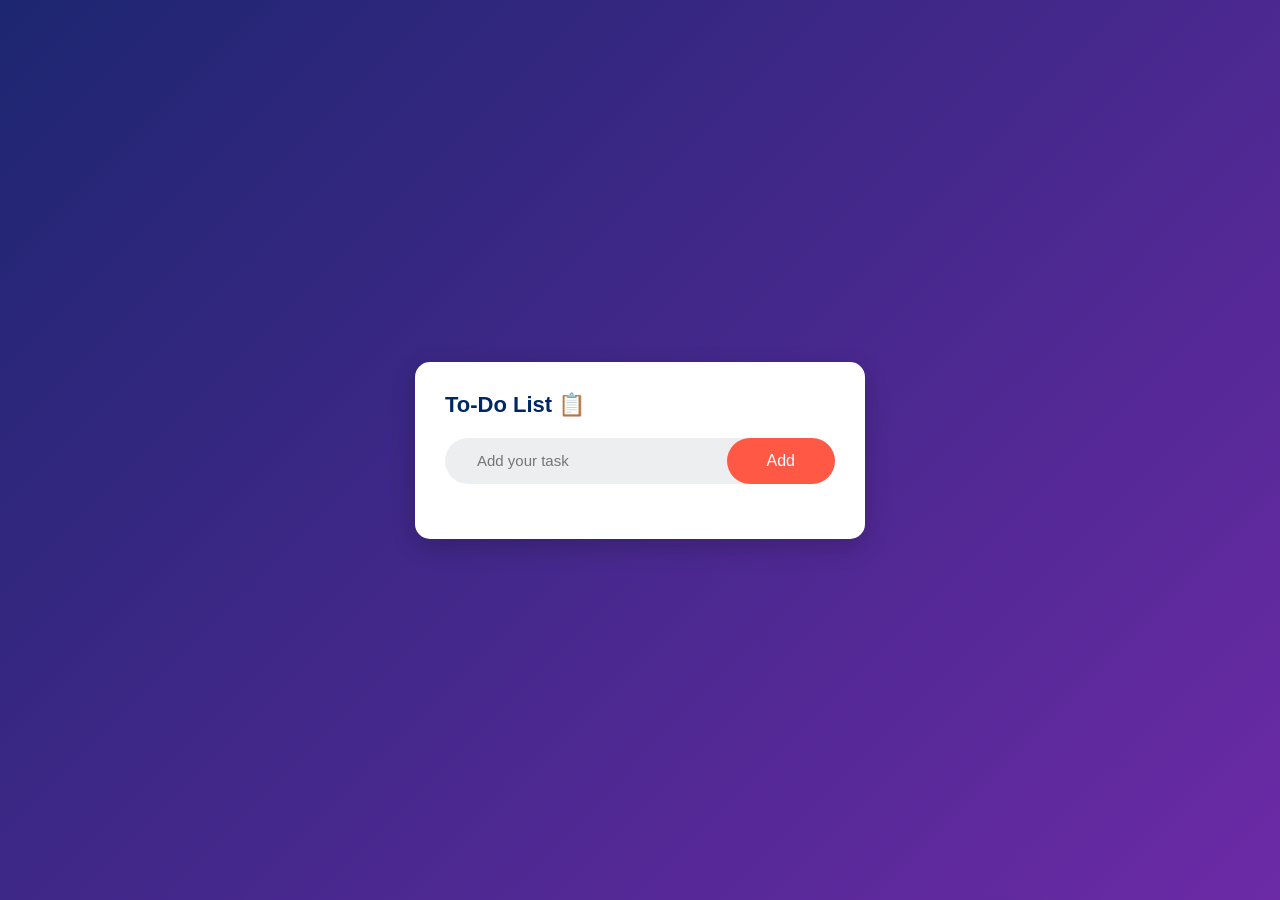
<file: index.html>
<!DOCTYPE html>
<html lang="en">
<head>
  <meta charset="UTF-8" />
  <meta name="viewport" content="width=device-width, initial-scale=1.0" />
  <title>To Do List</title>

  <link rel="stylesheet" href="style.css" />
</head>
<body>

  <div class="container">
    <div class="todo-app">

      <h2>To-Do List 📋</h2>

      <!-- Input Row -->
      <div class="row">
        <input type="text" id="input-box" placeholder="Add your task" />
        <button onclick="addTask()">Add</button>
      </div>

      <!-- Task List -->
      <ul id="list-container">
        <!-- Tasks will appear here -->
      </ul>

    </div>
  </div>

  <script src="script.js"></script>
</body>
</html>
</file>
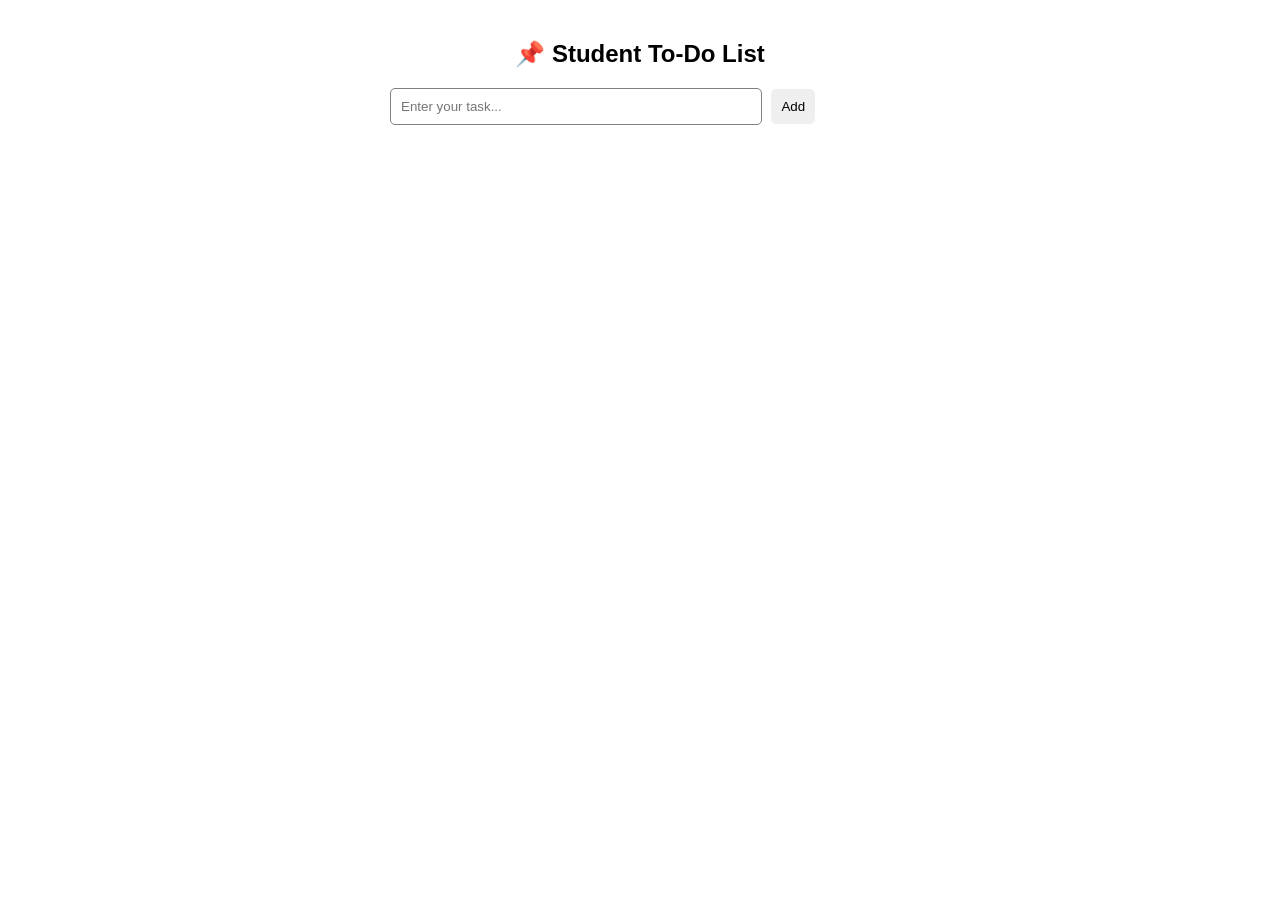
<file: to-do-list.html>
<!DOCTYPE html>
<html>
<head>
  <title>To-Do List</title>
  <style>
    body {
      font-family: Arial;
      max-width: 500px;
      margin: auto;
      padding: 20px;
    }

    h2 {
      text-align: center;
    }

    input {
      padding: 10px;
      width: 70%;
      border-radius: 5px;
      border: 1px solid gray;
    }

    button {
      padding: 10px;
      border: none;
      cursor: pointer;
      border-radius: 5px;
      margin-left: 5px;
    }

    ul {
      list-style: none;
      padding: 0;
    }

    li {
      padding: 10px;
      margin-top: 10px;
      background: #f2f2f2;
      border-radius: 5px;
      display: flex;
      justify-content: space-between;
      align-items: center;
    }

    .done {
      text-decoration: line-through;
      color: gray;
    }
  </style>
</head>

<body>

  <h2>📌 Student To-Do List</h2>

  <!-- Input -->
  <input type="text" id="taskInput" placeholder="Enter your task...">
  <button onclick="addTask()">Add</button>

  <!-- Task List -->
  <ul id="taskList"></ul>

  <script>
    // Load saved tasks when page opens
    window.onload = loadTasks;

    function addTask() {
      let taskInput = document.getElementById("taskInput");
      let taskText = taskInput.value.trim();

      if (taskText === "") {
        alert("Please enter a task!");
        return;
      }

      // Create new task
      let li = document.createElement("li");

      li.innerHTML = `
        <span onclick="toggleDone(this)">${taskText}</span>
        <button onclick="deleteTask(this)">❌</button>
      `;

      document.getElementById("taskList").appendChild(li);

      taskInput.value = "";

      saveTasks();
    }

    // Mark task completed
    function toggleDone(taskSpan) {
      taskSpan.classList.toggle("done");
      saveTasks();
    }

    // Delete task
    function deleteTask(button) {
      button.parentElement.remove();
      saveTasks();
    }

    // Save tasks in browser storage
    function saveTasks() {
      let taskList = document.getElementById("taskList").innerHTML;
      localStorage.setItem("tasks", taskList);
    }

    // Load tasks from storage
    function loadTasks() {
      let savedTasks = localStorage.getItem("tasks");

      if (savedTasks) {
        document.getElementById("taskList").innerHTML = savedTasks;
      }
    }
  </script>

</body>
</html>
</file>
<file: style.css>
* {
  margin: 0;
  padding: 0;
  box-sizing: border-box;
  font-family: sans-serif;
}

/* Background */
body {
  height: 100vh;
  background: linear-gradient(135deg, #1d2671, #6c2aa6);
  display: flex;
  justify-content: center;
  align-items: center;
}

/* Main Card */
.todo-app {
  width: 450px;
  background: white;
  padding: 30px;
  border-radius: 15px;
  box-shadow: 0px 8px 25px rgba(0, 0, 0, 0.2);
}

/* Title */
.todo-app h2 {
  font-size: 22px;
  margin-bottom: 20px;
  color: #002765;
}

/* Input Row */
.row {
  display: flex;
  align-items: center;
  background: #edeef0;
  border-radius: 30px;
  padding-left: 20px;
  margin-bottom: 25px;
}

.row input {
  flex: 1;
  border: none;
  outline: none;
  background: transparent;
  padding: 12px;
  font-size: 15px;
}

.row button {
  border: none;
  outline: none;
  padding: 14px 40px;
  background: #ff5945;
  color: white;
  font-size: 16px;
  cursor: pointer;
  border-radius: 30px;
}

/* Task List */
ul li {
  list-style: none;
  font-size: 16px;
  padding: 12px 8px 12px 45px;
  user-select: none;
  cursor: pointer;
  position: relative;
}

/* Circle before task */
ul li::before {
  content: "";
  position: absolute;
  height: 18px;
  width: 18px;
  border-radius: 50%;
  border: 2px solid gray;
  left: 15px;
  top: 14px;
}

/* Checked Task */
ul li.checked {
  color: gray;
  text-decoration: line-through;
}

ul li.checked::before {
  background: #ff5945;
  border-color: #ff5945;
}

/* Delete Button (×) */
ul li span {
  position: absolute;
  right: 10px;
  top: 10px;
  width: 30px;
  height: 30px;
  font-size: 20px;
  color: #555;
  line-height: 30px;
  text-align: center;
  border-radius: 50%;
}

ul li span:hover {
  background: #edeef0;
}
</file>
